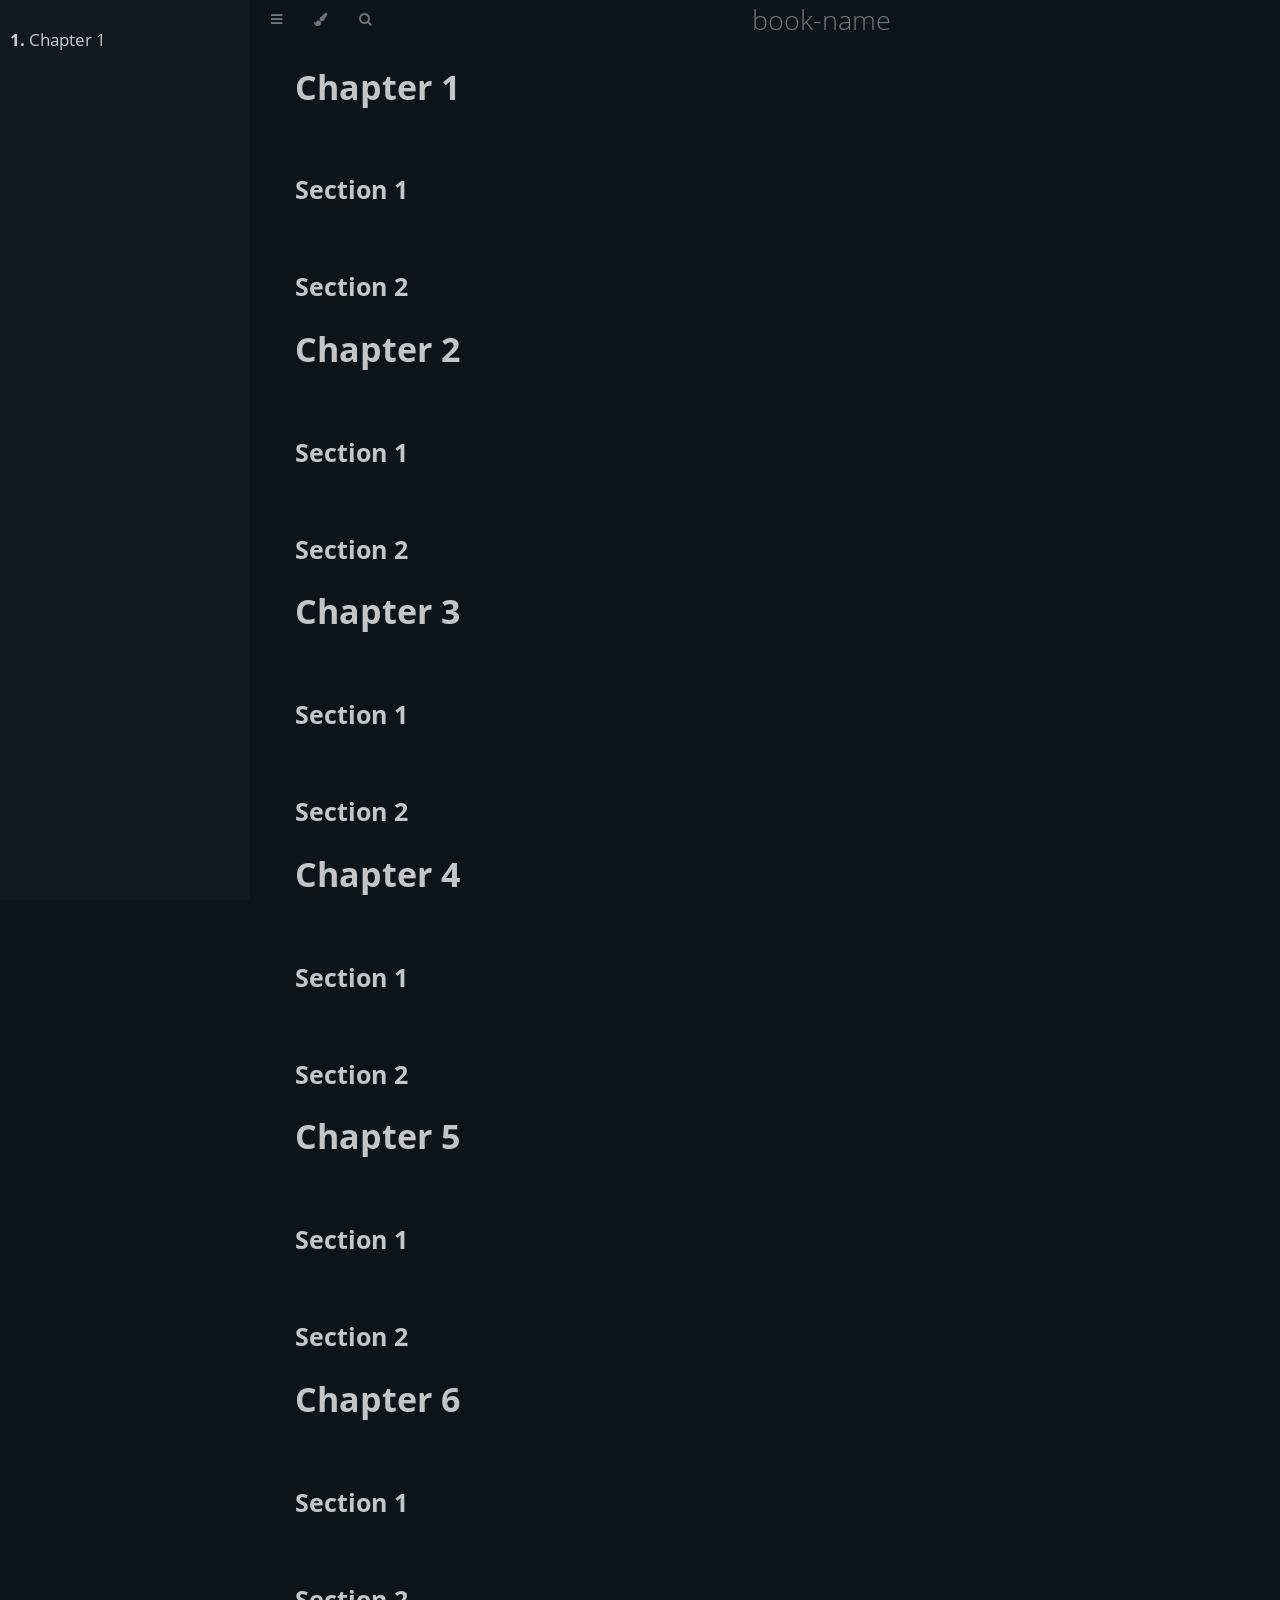
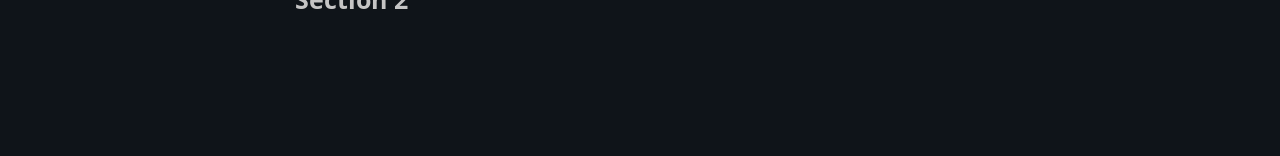
<file: index.html>
<!DOCTYPE HTML>
<html lang="zh" class="sidebar-visible no-js ayu">
    <head>
        <!-- Book generated using mdBook -->
        <meta charset="UTF-8">
        <title>Chapter 1 - book-name</title>
        <!-- Custom HTML head -->
        <meta content="text/html; charset=utf-8" http-equiv="Content-Type">
        <meta name="description" content="">
        <meta name="viewport" content="width=device-width, initial-scale=1">
        <meta name="theme-color" content="#ffffff" />

        <link rel="icon" href="favicon.svg">
        <link rel="shortcut icon" href="favicon.png">
        <link rel="stylesheet" href="css/variables.css">
        <link rel="stylesheet" href="css/general.css">
        <link rel="stylesheet" href="css/chrome.css">
        <!-- Fonts -->
        <link rel="stylesheet" href="FontAwesome/css/font-awesome.css">
        <link rel="stylesheet" href="fonts/fonts.css">
        <!-- Highlight.js Stylesheets -->
        <link rel="stylesheet" href="highlight.css">
        <link rel="stylesheet" href="tomorrow-night.css">
        <link rel="stylesheet" href="ayu-highlight.css">

        <!-- Custom theme stylesheets -->
        <link rel="stylesheet" href="theme/pagetoc.css">
    </head>
    <body>
        <!-- Provide site root to javascript -->
        <script type="text/javascript">
            var path_to_root = "";
            var default_theme = window.matchMedia("(prefers-color-scheme: dark)").matches ? "navy" : "ayu";
        </script>

        <!-- Work around some values being stored in localStorage wrapped in quotes -->
        <script type="text/javascript">
            try {
                var theme = localStorage.getItem('mdbook-theme');
                var sidebar = localStorage.getItem('mdbook-sidebar');

                if (theme.startsWith('"') && theme.endsWith('"')) {
                    localStorage.setItem('mdbook-theme', theme.slice(1, theme.length - 1));
                }

                if (sidebar.startsWith('"') && sidebar.endsWith('"')) {
                    localStorage.setItem('mdbook-sidebar', sidebar.slice(1, sidebar.length - 1));
                }
            } catch (e) { }
        </script>

        <!-- Set the theme before any content is loaded, prevents flash -->
        <script type="text/javascript">
            var theme;
            try { theme = localStorage.getItem('mdbook-theme'); } catch(e) { }
            if (theme === null || theme === undefined) { theme = default_theme; }
            var html = document.querySelector('html');
            html.classList.remove('no-js')
            html.classList.remove('ayu')
            html.classList.add(theme);
            html.classList.add('js');
        </script>

        <!-- Hide / unhide sidebar before it is displayed -->
        <script type="text/javascript">
            var html = document.querySelector('html');
            var sidebar = 'hidden';
            if (document.body.clientWidth >= 1080) {
                try { sidebar = localStorage.getItem('mdbook-sidebar'); } catch(e) { }
                sidebar = sidebar || 'visible';
            }
            html.classList.remove('sidebar-visible');
            html.classList.add("sidebar-" + sidebar);
        </script>

        <nav id="sidebar" class="sidebar" aria-label="Table of contents">
            <div class="sidebar-scrollbox">
                <ol class="chapter"><li class="chapter-item expanded "><a href="chapter_1.html"><strong aria-hidden="true">1.</strong> Chapter 1</a></li></ol>
            </div>
            <div id="sidebar-resize-handle" class="sidebar-resize-handle"></div>
        </nav>

        <div id="page-wrapper" class="page-wrapper">

            <div class="page">
                <div id="menu-bar-hover-placeholder"></div>
                <div id="menu-bar" class="menu-bar sticky bordered">
                    <div class="left-buttons">
                        <button id="sidebar-toggle" class="icon-button" type="button" title="Toggle Table of Contents" aria-label="Toggle Table of Contents" aria-controls="sidebar">
                            <i class="fa fa-bars"></i>
                        </button>
                        <button id="theme-toggle" class="icon-button" type="button" title="Change theme" aria-label="Change theme" aria-haspopup="true" aria-expanded="false" aria-controls="theme-list">
                            <i class="fa fa-paint-brush"></i>
                        </button>
                        <ul id="theme-list" class="theme-popup" aria-label="Themes" role="menu">
                            <li role="none"><button role="menuitem" class="theme" id="light">Light</button></li>
                            <li role="none"><button role="menuitem" class="theme" id="rust">Rust</button></li>
                            <li role="none"><button role="menuitem" class="theme" id="coal">Coal</button></li>
                            <li role="none"><button role="menuitem" class="theme" id="navy">Navy</button></li>
                            <li role="none"><button role="menuitem" class="theme" id="ayu">Ayu (default)</button></li>
                        </ul>
                        <button id="search-toggle" class="icon-button" type="button" title="Search. (Shortkey: s)" aria-label="Toggle Searchbar" aria-expanded="false" aria-keyshortcuts="S" aria-controls="searchbar">
                            <i class="fa fa-search"></i>
                        </button>
                    </div>

                    <h1 class="menu-title">book-name</h1>

                    <div class="right-buttons">
                    </div>
                </div>

                <div id="search-wrapper" class="hidden">
                    <form id="searchbar-outer" class="searchbar-outer">
                        <input type="search" id="searchbar" name="searchbar" placeholder="Search this book ..." aria-controls="searchresults-outer" aria-describedby="searchresults-header">
                    </form>
                    <div id="searchresults-outer" class="searchresults-outer hidden">
                        <div id="searchresults-header" class="searchresults-header"></div>
                        <ul id="searchresults">
                        </ul>
                    </div>
                </div>
                <!-- Apply ARIA attributes after the sidebar and the sidebar toggle button are added to the DOM -->
                <script type="text/javascript">
                    document.getElementById('sidebar-toggle').setAttribute('aria-expanded', sidebar === 'visible');
                    document.getElementById('sidebar').setAttribute('aria-hidden', sidebar !== 'visible');
                    Array.from(document.querySelectorAll('#sidebar a')).forEach(function(link) {
                        link.setAttribute('tabIndex', sidebar === 'visible' ? 0 : -1);
                    });
                </script>

                <div id="content" class="content">
                    <main>
                        <!-- Page table of contents -->
                        <div class="sidetoc"><nav class="pagetoc"></nav></div>

                        <!-- Page table of contents -->
                        <div class="sidetoc"><nav class="pagetoc"></nav></div>

                        <!-- Page table of contents -->
                        <div class="sidetoc"><nav class="pagetoc"></nav></div>

                        <!-- Page table of contents -->
                        <div class="sidetoc"><nav class="pagetoc"></nav></div>

                        <h1 id="chapter-1"><a class="header" href="#chapter-1">Chapter 1</a></h1>
<h2 id="section-1"><a class="header" href="#section-1">Section 1</a></h2>
<h2 id="section-2"><a class="header" href="#section-2">Section 2</a></h2>
<h1 id="chapter-2"><a class="header" href="#chapter-2">Chapter 2</a></h1>
<h2 id="section-1-1"><a class="header" href="#section-1-1">Section 1</a></h2>
<h2 id="section-2-1"><a class="header" href="#section-2-1">Section 2</a></h2>
<h1 id="chapter-3"><a class="header" href="#chapter-3">Chapter 3</a></h1>
<h2 id="section-1-2"><a class="header" href="#section-1-2">Section 1</a></h2>
<h2 id="section-2-2"><a class="header" href="#section-2-2">Section 2</a></h2>
<h1 id="chapter-4"><a class="header" href="#chapter-4">Chapter 4</a></h1>
<h2 id="section-1-3"><a class="header" href="#section-1-3">Section 1</a></h2>
<h2 id="section-2-3"><a class="header" href="#section-2-3">Section 2</a></h2>
<h1 id="chapter-5"><a class="header" href="#chapter-5">Chapter 5</a></h1>
<h2 id="section-1-4"><a class="header" href="#section-1-4">Section 1</a></h2>
<h2 id="section-2-4"><a class="header" href="#section-2-4">Section 2</a></h2>
<h1 id="chapter-6"><a class="header" href="#chapter-6">Chapter 6</a></h1>
<h2 id="section-1-5"><a class="header" href="#section-1-5">Section 1</a></h2>
<h2 id="section-2-5"><a class="header" href="#section-2-5">Section 2</a></h2>

                    </main>

                    <nav class="nav-wrapper" aria-label="Page navigation">
                        <!-- Mobile navigation buttons -->
                        <div style="clear: both"></div>
                    </nav>
                </div>
            </div>

            <nav class="nav-wide-wrapper" aria-label="Page navigation">
            </nav>

        </div>

        <script type="text/javascript">
            window.playground_copyable = true;
        </script>
        <script src="ace.js" type="text/javascript" charset="utf-8"></script>
        <script src="editor.js" type="text/javascript" charset="utf-8"></script>
        <script src="mode-rust.js" type="text/javascript" charset="utf-8"></script>
        <script src="theme-dawn.js" type="text/javascript" charset="utf-8"></script>
        <script src="theme-tomorrow_night.js" type="text/javascript" charset="utf-8"></script>
        <script src="elasticlunr.min.js" type="text/javascript" charset="utf-8"></script>
        <script src="mark.min.js" type="text/javascript" charset="utf-8"></script>
        <script src="searcher.js" type="text/javascript" charset="utf-8"></script>
        <script src="clipboard.min.js" type="text/javascript" charset="utf-8"></script>
        <script src="highlight.js" type="text/javascript" charset="utf-8"></script>
        <script src="book.js" type="text/javascript" charset="utf-8"></script>

        <!-- Custom JS scripts -->
        <script type="text/javascript" src="theme/pagetoc.js"></script>
    </body>
</html>
</file>
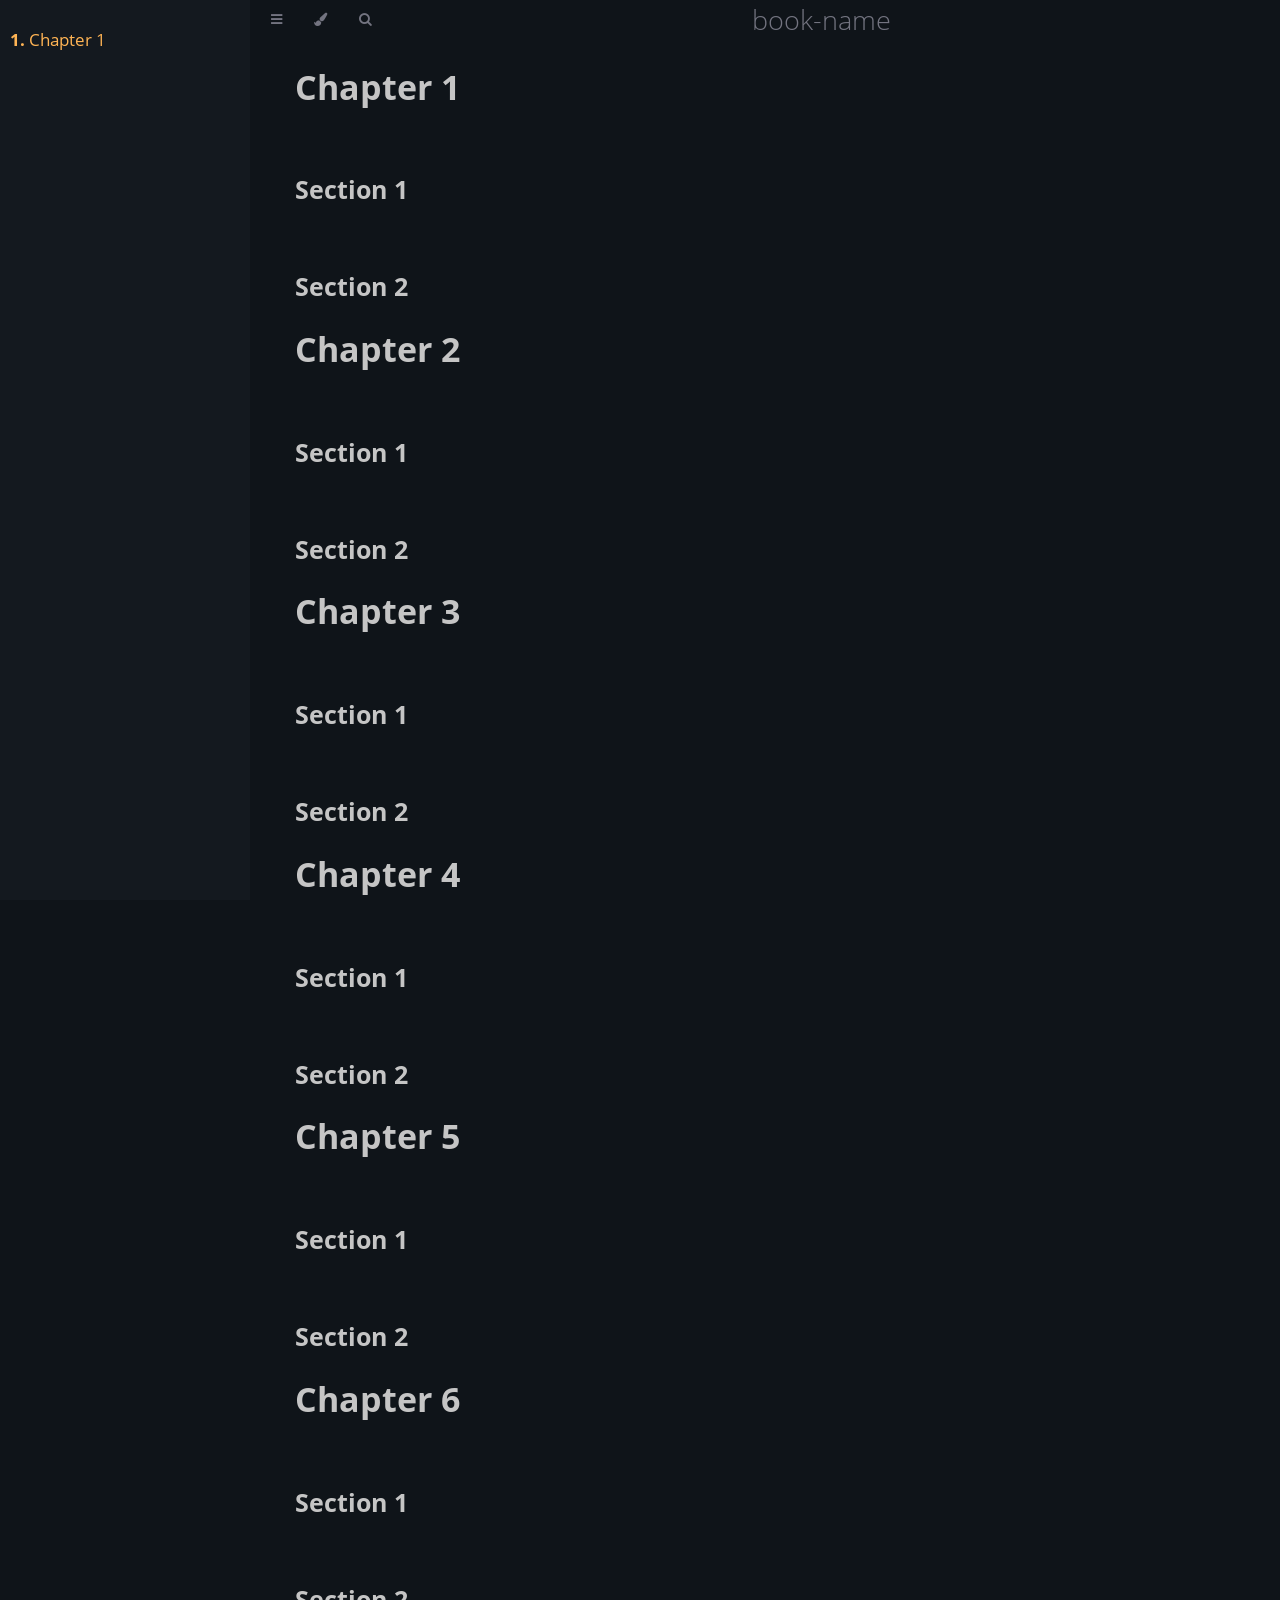
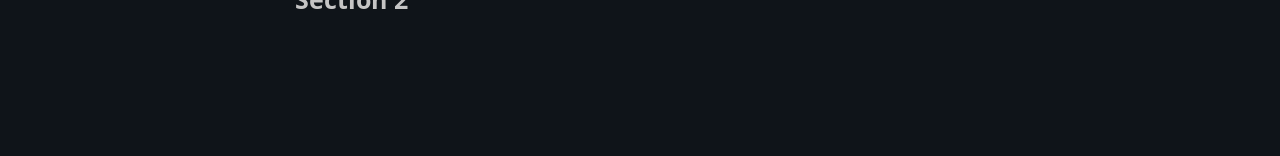
<file: chapter_1.html>
<!DOCTYPE HTML>
<html lang="zh" class="sidebar-visible no-js ayu">
    <head>
        <!-- Book generated using mdBook -->
        <meta charset="UTF-8">
        <title>Chapter 1 - book-name</title>
        <!-- Custom HTML head -->
        <meta content="text/html; charset=utf-8" http-equiv="Content-Type">
        <meta name="description" content="">
        <meta name="viewport" content="width=device-width, initial-scale=1">
        <meta name="theme-color" content="#ffffff" />

        <link rel="icon" href="favicon.svg">
        <link rel="shortcut icon" href="favicon.png">
        <link rel="stylesheet" href="css/variables.css">
        <link rel="stylesheet" href="css/general.css">
        <link rel="stylesheet" href="css/chrome.css">
        <!-- Fonts -->
        <link rel="stylesheet" href="FontAwesome/css/font-awesome.css">
        <link rel="stylesheet" href="fonts/fonts.css">
        <!-- Highlight.js Stylesheets -->
        <link rel="stylesheet" href="highlight.css">
        <link rel="stylesheet" href="tomorrow-night.css">
        <link rel="stylesheet" href="ayu-highlight.css">

        <!-- Custom theme stylesheets -->
        <link rel="stylesheet" href="theme/pagetoc.css">
    </head>
    <body>
        <!-- Provide site root to javascript -->
        <script type="text/javascript">
            var path_to_root = "";
            var default_theme = window.matchMedia("(prefers-color-scheme: dark)").matches ? "navy" : "ayu";
        </script>

        <!-- Work around some values being stored in localStorage wrapped in quotes -->
        <script type="text/javascript">
            try {
                var theme = localStorage.getItem('mdbook-theme');
                var sidebar = localStorage.getItem('mdbook-sidebar');

                if (theme.startsWith('"') && theme.endsWith('"')) {
                    localStorage.setItem('mdbook-theme', theme.slice(1, theme.length - 1));
                }

                if (sidebar.startsWith('"') && sidebar.endsWith('"')) {
                    localStorage.setItem('mdbook-sidebar', sidebar.slice(1, sidebar.length - 1));
                }
            } catch (e) { }
        </script>

        <!-- Set the theme before any content is loaded, prevents flash -->
        <script type="text/javascript">
            var theme;
            try { theme = localStorage.getItem('mdbook-theme'); } catch(e) { }
            if (theme === null || theme === undefined) { theme = default_theme; }
            var html = document.querySelector('html');
            html.classList.remove('no-js')
            html.classList.remove('ayu')
            html.classList.add(theme);
            html.classList.add('js');
        </script>

        <!-- Hide / unhide sidebar before it is displayed -->
        <script type="text/javascript">
            var html = document.querySelector('html');
            var sidebar = 'hidden';
            if (document.body.clientWidth >= 1080) {
                try { sidebar = localStorage.getItem('mdbook-sidebar'); } catch(e) { }
                sidebar = sidebar || 'visible';
            }
            html.classList.remove('sidebar-visible');
            html.classList.add("sidebar-" + sidebar);
        </script>

        <nav id="sidebar" class="sidebar" aria-label="Table of contents">
            <div class="sidebar-scrollbox">
                <ol class="chapter"><li class="chapter-item expanded "><a href="chapter_1.html" class="active"><strong aria-hidden="true">1.</strong> Chapter 1</a></li></ol>
            </div>
            <div id="sidebar-resize-handle" class="sidebar-resize-handle"></div>
        </nav>

        <div id="page-wrapper" class="page-wrapper">

            <div class="page">
                <div id="menu-bar-hover-placeholder"></div>
                <div id="menu-bar" class="menu-bar sticky bordered">
                    <div class="left-buttons">
                        <button id="sidebar-toggle" class="icon-button" type="button" title="Toggle Table of Contents" aria-label="Toggle Table of Contents" aria-controls="sidebar">
                            <i class="fa fa-bars"></i>
                        </button>
                        <button id="theme-toggle" class="icon-button" type="button" title="Change theme" aria-label="Change theme" aria-haspopup="true" aria-expanded="false" aria-controls="theme-list">
                            <i class="fa fa-paint-brush"></i>
                        </button>
                        <ul id="theme-list" class="theme-popup" aria-label="Themes" role="menu">
                            <li role="none"><button role="menuitem" class="theme" id="light">Light</button></li>
                            <li role="none"><button role="menuitem" class="theme" id="rust">Rust</button></li>
                            <li role="none"><button role="menuitem" class="theme" id="coal">Coal</button></li>
                            <li role="none"><button role="menuitem" class="theme" id="navy">Navy</button></li>
                            <li role="none"><button role="menuitem" class="theme" id="ayu">Ayu (default)</button></li>
                        </ul>
                        <button id="search-toggle" class="icon-button" type="button" title="Search. (Shortkey: s)" aria-label="Toggle Searchbar" aria-expanded="false" aria-keyshortcuts="S" aria-controls="searchbar">
                            <i class="fa fa-search"></i>
                        </button>
                    </div>

                    <h1 class="menu-title">book-name</h1>

                    <div class="right-buttons">
                    </div>
                </div>

                <div id="search-wrapper" class="hidden">
                    <form id="searchbar-outer" class="searchbar-outer">
                        <input type="search" id="searchbar" name="searchbar" placeholder="Search this book ..." aria-controls="searchresults-outer" aria-describedby="searchresults-header">
                    </form>
                    <div id="searchresults-outer" class="searchresults-outer hidden">
                        <div id="searchresults-header" class="searchresults-header"></div>
                        <ul id="searchresults">
                        </ul>
                    </div>
                </div>
                <!-- Apply ARIA attributes after the sidebar and the sidebar toggle button are added to the DOM -->
                <script type="text/javascript">
                    document.getElementById('sidebar-toggle').setAttribute('aria-expanded', sidebar === 'visible');
                    document.getElementById('sidebar').setAttribute('aria-hidden', sidebar !== 'visible');
                    Array.from(document.querySelectorAll('#sidebar a')).forEach(function(link) {
                        link.setAttribute('tabIndex', sidebar === 'visible' ? 0 : -1);
                    });
                </script>

                <div id="content" class="content">
                    <main>
                        <!-- Page table of contents -->
                        <div class="sidetoc"><nav class="pagetoc"></nav></div>

                        <!-- Page table of contents -->
                        <div class="sidetoc"><nav class="pagetoc"></nav></div>

                        <!-- Page table of contents -->
                        <div class="sidetoc"><nav class="pagetoc"></nav></div>

                        <!-- Page table of contents -->
                        <div class="sidetoc"><nav class="pagetoc"></nav></div>

                        <h1 id="chapter-1"><a class="header" href="#chapter-1">Chapter 1</a></h1>
<h2 id="section-1"><a class="header" href="#section-1">Section 1</a></h2>
<h2 id="section-2"><a class="header" href="#section-2">Section 2</a></h2>
<h1 id="chapter-2"><a class="header" href="#chapter-2">Chapter 2</a></h1>
<h2 id="section-1-1"><a class="header" href="#section-1-1">Section 1</a></h2>
<h2 id="section-2-1"><a class="header" href="#section-2-1">Section 2</a></h2>
<h1 id="chapter-3"><a class="header" href="#chapter-3">Chapter 3</a></h1>
<h2 id="section-1-2"><a class="header" href="#section-1-2">Section 1</a></h2>
<h2 id="section-2-2"><a class="header" href="#section-2-2">Section 2</a></h2>
<h1 id="chapter-4"><a class="header" href="#chapter-4">Chapter 4</a></h1>
<h2 id="section-1-3"><a class="header" href="#section-1-3">Section 1</a></h2>
<h2 id="section-2-3"><a class="header" href="#section-2-3">Section 2</a></h2>
<h1 id="chapter-5"><a class="header" href="#chapter-5">Chapter 5</a></h1>
<h2 id="section-1-4"><a class="header" href="#section-1-4">Section 1</a></h2>
<h2 id="section-2-4"><a class="header" href="#section-2-4">Section 2</a></h2>
<h1 id="chapter-6"><a class="header" href="#chapter-6">Chapter 6</a></h1>
<h2 id="section-1-5"><a class="header" href="#section-1-5">Section 1</a></h2>
<h2 id="section-2-5"><a class="header" href="#section-2-5">Section 2</a></h2>

                    </main>

                    <nav class="nav-wrapper" aria-label="Page navigation">
                        <!-- Mobile navigation buttons -->
                        <div style="clear: both"></div>
                    </nav>
                </div>
            </div>

            <nav class="nav-wide-wrapper" aria-label="Page navigation">
            </nav>

        </div>

        <script type="text/javascript">
            window.playground_copyable = true;
        </script>
        <script src="ace.js" type="text/javascript" charset="utf-8"></script>
        <script src="editor.js" type="text/javascript" charset="utf-8"></script>
        <script src="mode-rust.js" type="text/javascript" charset="utf-8"></script>
        <script src="theme-dawn.js" type="text/javascript" charset="utf-8"></script>
        <script src="theme-tomorrow_night.js" type="text/javascript" charset="utf-8"></script>
        <script src="elasticlunr.min.js" type="text/javascript" charset="utf-8"></script>
        <script src="mark.min.js" type="text/javascript" charset="utf-8"></script>
        <script src="searcher.js" type="text/javascript" charset="utf-8"></script>
        <script src="clipboard.min.js" type="text/javascript" charset="utf-8"></script>
        <script src="highlight.js" type="text/javascript" charset="utf-8"></script>
        <script src="book.js" type="text/javascript" charset="utf-8"></script>

        <!-- Custom JS scripts -->
        <script type="text/javascript" src="theme/pagetoc.js"></script>
    </body>
</html>
</file>
<file: css/variables.css>
/* Globals */

:root {
    --sidebar-width: 250px;
    --page-padding: 15px;
    --content-max-width: 82%;
    --menu-bar-height: 40px;
    --pagetoc-width: 13%;
    --pagetoc-fontsize: 14.5px;
}

@media only screen and (max-width:1439px) {
 :root{
    --content-max-width: 98%;
  }
}

@media only screen and (max-width:1439px) {
 :root{
    --content-max-width: 98%;
  }
}

@media only screen and (max-width:1439px) {
 :root{
    --content-max-width: 98%;
  }
}

@media only screen and (max-width:1439px) {
 :root{
    --content-max-width: 98%;
  }
}

/* Themes */

.ayu {
    --bg: hsl(210, 25%, 8%);
    --fg: #c5c5c5;

    --sidebar-bg: #14191f;
    --sidebar-fg: #c8c9db;
    --sidebar-non-existant: #5c6773;
    --sidebar-active: #ffb454;
    --sidebar-spacer: #2d334f;

    --scrollbar: var(--sidebar-fg);

    --icons: #737480;
    --icons-hover: #b7b9cc;

    --links: #0096cf;

    --inline-code-color: #ffb454;

    --theme-popup-bg: #14191f;
    --theme-popup-border: #5c6773;
    --theme-hover: #191f26;

    --quote-bg: hsl(226, 15%, 17%);
    --quote-border: hsl(226, 15%, 22%);

    --table-border-color: hsl(210, 25%, 13%);
    --table-header-bg: hsl(210, 25%, 28%);
    --table-alternate-bg: hsl(210, 25%, 11%);

    --searchbar-border-color: #848484;
    --searchbar-bg: #424242;
    --searchbar-fg: #fff;
    --searchbar-shadow-color: #d4c89f;
    --searchresults-header-fg: #666;
    --searchresults-border-color: #888;
    --searchresults-li-bg: #252932;
    --search-mark-bg: #e3b171;
}

.coal {
    --bg: hsl(200, 7%, 8%);
    --fg: #98a3ad;

    --sidebar-bg: #292c2f;
    --sidebar-fg: #a1adb8;
    --sidebar-non-existant: #505254;
    --sidebar-active: #3473ad;
    --sidebar-spacer: #393939;

    --scrollbar: var(--sidebar-fg);

    --icons: #43484d;
    --icons-hover: #b3c0cc;

    --links: #2b79a2;

    --inline-code-color: #c5c8c6;

    --theme-popup-bg: #141617;
    --theme-popup-border: #43484d;
    --theme-hover: #1f2124;

    --quote-bg: hsl(234, 21%, 18%);
    --quote-border: hsl(234, 21%, 23%);

    --table-border-color: hsl(200, 7%, 13%);
    --table-header-bg: hsl(200, 7%, 28%);
    --table-alternate-bg: hsl(200, 7%, 11%);

    --searchbar-border-color: #aaa;
    --searchbar-bg: #b7b7b7;
    --searchbar-fg: #000;
    --searchbar-shadow-color: #aaa;
    --searchresults-header-fg: #666;
    --searchresults-border-color: #98a3ad;
    --searchresults-li-bg: #2b2b2f;
    --search-mark-bg: #355c7d;
}

.light {
    --bg: hsl(0, 0%, 100%);
    --fg: hsl(0, 0%, 0%);

    --sidebar-bg: #fafafa;
    --sidebar-fg: hsl(0, 0%, 0%);
    --sidebar-non-existant: #aaaaaa;
    --sidebar-active: #1f1fff;
    --sidebar-spacer: #f4f4f4;

    --scrollbar: #8F8F8F;

    --icons: #747474;
    --icons-hover: #000000;

    --links: #1f1fff;

    --inline-code-color: #F42C4C;

    --theme-popup-bg: #fafafa;
    --theme-popup-border: #cccccc;
    --theme-hover: #e6e6e6;

    --quote-bg: hsl(197, 37%, 96%);
    --quote-border: hsl(197, 37%, 91%);

    --table-border-color: hsl(0, 0%, 95%);
    --table-header-bg: hsl(0, 0%, 80%);
    --table-alternate-bg: hsl(0, 0%, 97%);

    --searchbar-border-color: #aaa;
    --searchbar-bg: #fafafa;
    --searchbar-fg: #000;
    --searchbar-shadow-color: #aaa;
    --searchresults-header-fg: #666;
    --searchresults-border-color: #888;
    --searchresults-li-bg: #e4f2fe;
    --search-mark-bg: #a2cff5;
}

.navy {
    --bg: hsl(226, 23%, 11%);
    --fg: #bcbdd0;

    --sidebar-bg: #282d3f;
    --sidebar-fg: #c8c9db;
    --sidebar-non-existant: #505274;
    --sidebar-active: #2b79a2;
    --sidebar-spacer: #2d334f;

    --scrollbar: var(--sidebar-fg);

    --icons: #737480;
    --icons-hover: #b7b9cc;

    --links: #2b79a2;

    --inline-code-color: #c5c8c6;

    --theme-popup-bg: #161923;
    --theme-popup-border: #737480;
    --theme-hover: #282e40;

    --quote-bg: hsl(226, 15%, 17%);
    --quote-border: hsl(226, 15%, 22%);

    --table-border-color: hsl(226, 23%, 16%);
    --table-header-bg: hsl(226, 23%, 31%);
    --table-alternate-bg: hsl(226, 23%, 14%);

    --searchbar-border-color: #aaa;
    --searchbar-bg: #aeaec6;
    --searchbar-fg: #000;
    --searchbar-shadow-color: #aaa;
    --searchresults-header-fg: #5f5f71;
    --searchresults-border-color: #5c5c68;
    --searchresults-li-bg: #242430;
    --search-mark-bg: #a2cff5;
}

.rust {
    --bg: hsl(60, 9%, 87%);
    --fg: #262625;

    --sidebar-bg: #3b2e2a;
    --sidebar-fg: #c8c9db;
    --sidebar-non-existant: #505254;
    --sidebar-active: #e69f67;
    --sidebar-spacer: #45373a;

    --scrollbar: var(--sidebar-fg);

    --icons: #737480;
    --icons-hover: #262625;

    --links: #2b79a2;

    --inline-code-color: #6e6b5e;

    --theme-popup-bg: #e1e1db;
    --theme-popup-border: #b38f6b;
    --theme-hover: #99908a;

    --quote-bg: hsl(60, 5%, 75%);
    --quote-border: hsl(60, 5%, 70%);

    --table-border-color: hsl(60, 9%, 82%);
    --table-header-bg: #b3a497;
    --table-alternate-bg: hsl(60, 9%, 84%);

    --searchbar-border-color: #aaa;
    --searchbar-bg: #fafafa;
    --searchbar-fg: #000;
    --searchbar-shadow-color: #aaa;
    --searchresults-header-fg: #666;
    --searchresults-border-color: #888;
    --searchresults-li-bg: #dec2a2;
    --search-mark-bg: #e69f67;
}

@media (prefers-color-scheme: dark) {
    .light.no-js {
        --bg: hsl(200, 7%, 8%);
        --fg: #98a3ad;

        --sidebar-bg: #292c2f;
        --sidebar-fg: #a1adb8;
        --sidebar-non-existant: #505254;
        --sidebar-active: #3473ad;
        --sidebar-spacer: #393939;

        --scrollbar: var(--sidebar-fg);

        --icons: #43484d;
        --icons-hover: #b3c0cc;

        --links: #2b79a2;

        --inline-code-color: #c5c8c6;

        --theme-popup-bg: #141617;
        --theme-popup-border: #43484d;
        --theme-hover: #1f2124;

        --quote-bg: hsl(234, 21%, 18%);
        --quote-border: hsl(234, 21%, 23%);

        --table-border-color: hsl(200, 7%, 13%);
        --table-header-bg: hsl(200, 7%, 28%);
        --table-alternate-bg: hsl(200, 7%, 11%);

        --searchbar-border-color: #aaa;
        --searchbar-bg: #b7b7b7;
        --searchbar-fg: #000;
        --searchbar-shadow-color: #aaa;
        --searchresults-header-fg: #666;
        --searchresults-border-color: #98a3ad;
        --searchresults-li-bg: #2b2b2f;
        --search-mark-bg: #355c7d;
    }
}
</file>
<file: css/general.css>
/* Base styles and content styles */

@import 'variables.css';

:root {
    /* Browser default font-size is 16px, this way 1 rem = 10px */
    font-size: 70%;
}

html {
    font-family: "Open Sans", sans-serif;
    color: var(--fg);
    background-color: var(--bg);
    text-size-adjust: none;
    -webkit-text-size-adjust: none;
}

body {
    margin: 0;
    font-size: 1.5rem;
    overflow-x: hidden;
}

code {
    font-family: "Source Code Pro", Consolas, "Ubuntu Mono", Menlo, "DejaVu Sans Mono", monospace, monospace !important;
    font-size: 0.9em; /* please adjust the ace font size accordingly in editor.js */
}

/* Don't change font size in headers. */
h1 code, h2 code, h3 code, h4 code, h5 code, h6 code {
    font-size: unset;
}

.left { float: left; }
.right { float: right; }
.boring { opacity: 0.6; }
.hide-boring .boring { display: none; }
.hidden { display: none !important; }

h2, h3 { margin-top: 2.5em; }
h4, h5 { margin-top: 2em; }

.header + .header h3,
.header + .header h4,
.header + .header h5 {
    margin-top: 1em;
}

h1:target::before,
h2:target::before,
h3:target::before,
h4:target::before,
h5:target::before,
h6:target::before {
    display: inline-block;
    content: "»";
    margin-left: -30px;
    width: 30px;
}

/* This is broken on Safari as of version 14, but is fixed
   in Safari Technology Preview 117 which I think will be Safari 14.2.
   https://bugs.webkit.org/show_bug.cgi?id=218076
*/
:target {
    scroll-margin-top: calc(var(--menu-bar-height) + 0.5em);
}

.page {
    outline: 0;
    padding: 0 var(--page-padding);
    margin-top: calc(0px - var(--menu-bar-height)); /* Compensate for the #menu-bar-hover-placeholder */
}
.page-wrapper {
    box-sizing: border-box;
}
.js:not(.sidebar-resizing) .page-wrapper {
    transition: margin-left 0.3s ease, transform 0.3s ease; /* Animation: slide away */
}

.content {
    overflow-y: auto;
    padding: 0 10px;
    padding-bottom: 50px;
}
.content main {
    margin-left: 2%;
    margin-right: 2%;
    max-width: var(--content-max-width);
}
.content p { line-height: 1.45em; }
.content ol { line-height: 1.45em; }
.content ul { line-height: 1.45em; }
.content a { text-decoration: none; }
.content a:hover { text-decoration: underline; }
.content img, .content video { max-width: 100%; }
.content .header:link,
.content .header:visited {
    color: var(--fg);
}
.content .header:link,
.content .header:visited:hover {
    text-decoration: none;
}

table {
    margin: 0 auto;
    border-collapse: collapse;
}
table td {
    padding: 3px 20px;
    border: 1px var(--table-border-color) solid;
}
table thead {
    background: var(--table-header-bg);
}
table thead td {
    font-weight: 700;
    border: none;
}
table thead th {
    padding: 3px 20px;
}
table thead tr {
    border: 1px var(--table-header-bg) solid;
}
/* Alternate background colors for rows */
table tbody tr:nth-child(2n) {
    background: var(--table-alternate-bg);
}


blockquote {
    margin: 20px 0;
    padding: 0 20px;
    color: var(--fg);
    background-color: var(--quote-bg);
    border-top: .1em solid var(--quote-border);
    border-bottom: .1em solid var(--quote-border);
}


:not(.footnote-definition) + .footnote-definition,
.footnote-definition + :not(.footnote-definition) {
    margin-top: 2em;
}
.footnote-definition {
    font-size: 0.9em;
    margin: 0.5em 0;
}
.footnote-definition p {
    display: inline;
}

.tooltiptext {
    position: absolute;
    visibility: hidden;
    color: #fff;
    background-color: #333;
    transform: translateX(-50%); /* Center by moving tooltip 50% of its width left */
    left: -8px; /* Half of the width of the icon */
    top: -35px;
    font-size: 0.8em;
    text-align: center;
    border-radius: 6px;
    padding: 5px 8px;
    margin: 5px;
    z-index: 1000;
}
.tooltipped .tooltiptext {
    visibility: visible;
}

.chapter li.part-title {
    color: var(--sidebar-fg);
    margin: 5px 0px;
    font-weight: bold;
}

.result-no-output {
    font-style: italic;
}
</file>
<file: css/chrome.css>
/* CSS for UI elements (a.k.a. chrome) */

@import 'variables.css';

::-webkit-scrollbar {
    background: var(--bg);
}
::-webkit-scrollbar-thumb {
    background: var(--scrollbar);
}
html {
    scrollbar-color: var(--scrollbar) var(--bg);
}
#searchresults a,
.content a:link,
a:visited,
a > .hljs {
    color: var(--links);
}

/* Menu Bar */

#menu-bar,
#menu-bar-hover-placeholder {
    z-index: 101;
    margin: auto calc(0px - var(--page-padding));
}
#menu-bar {
    position: relative;
    display: flex;
    flex-wrap: wrap;
    background-color: var(--bg);
    border-bottom-color: var(--bg);
    border-bottom-width: 1px;
    border-bottom-style: solid;
}
#menu-bar.sticky,
.js #menu-bar-hover-placeholder:hover + #menu-bar,
.js #menu-bar:hover,
.js.sidebar-visible #menu-bar {
    position: -webkit-sticky;
    position: sticky;
    top: 0 !important;
}
#menu-bar-hover-placeholder {
    position: sticky;
    position: -webkit-sticky;
    top: 0;
    height: var(--menu-bar-height);
}
#menu-bar.bordered {
    border-bottom-color: var(--table-border-color);
}
#menu-bar i, #menu-bar .icon-button {
    position: relative;
    padding: 0 8px;
    z-index: 10;
    line-height: var(--menu-bar-height);
    cursor: pointer;
    transition: color 0.5s;
}
@media only screen and (max-width: 420px) {
    #menu-bar i, #menu-bar .icon-button {
        padding: 0 5px;
    }
}

.icon-button {
    border: none;
    background: none;
    padding: 0;
    color: inherit;
}
.icon-button i {
    margin: 0;
}

.right-buttons {
    margin: 0 15px;
}
.right-buttons a {
    text-decoration: none;
}

.left-buttons {
    display: flex;
    margin: 0 5px;
}
.no-js .left-buttons {
    display: none;
}

.menu-title {
    display: inline-block;
    font-weight: 200;
    font-size: 2.4rem;
    line-height: var(--menu-bar-height);
    text-align: center;
    margin: 0;
    flex: 1;
    white-space: nowrap;
    overflow: hidden;
    text-overflow: ellipsis;
}
.js .menu-title {
    cursor: pointer;
}

.menu-bar,
.menu-bar:visited,
.nav-chapters,
.nav-chapters:visited,
.mobile-nav-chapters,
.mobile-nav-chapters:visited,
.menu-bar .icon-button,
.menu-bar a i {
    color: var(--icons);
}

.menu-bar i:hover,
.menu-bar .icon-button:hover,
.nav-chapters:hover,
.mobile-nav-chapters i:hover {
    color: var(--icons-hover);
}

/* Nav Icons */

.nav-chapters {
    font-size: 2.5em;
    text-align: center;
    text-decoration: none;

    position: fixed;
    top: 0;
    bottom: 0;
    margin: 0;
    max-width: auto;
    min-width: auto;

    display: flex;
    justify-content: center;
    align-content: center;
    flex-direction: column;

    transition: color 0.5s, background-color 0.5s;
}

.nav-chapters:hover {
    text-decoration: none;
    background-color: var(--theme-hover);
    transition: background-color 0.15s, color 0.15s;
}

.nav-wrapper {
    margin-top: 50px;
    display: none;
}

.mobile-nav-chapters {
    font-size: 2.5em;
    text-align: center;
    text-decoration: none;
    width: 90px;
    border-radius: 5px;
    background-color: var(--sidebar-bg);
}

.previous {
    float: left;
}

.next {
    float: right;
    right: var(--page-padding);
}

@media only screen and (max-width: 1080px) {
    .nav-wide-wrapper { display: none; }
    .nav-wrapper { display: block; }
}

@media only screen and (max-width: 1380px) {
    .sidebar-visible .nav-wide-wrapper { display: none; }
    .sidebar-visible .nav-wrapper { display: block; }
}

/* Inline code */

:not(pre) > .hljs {
    display: inline;
    padding: 0.1em 0.3em;
    border-radius: 3px;
}

:not(pre):not(a) > .hljs {
    color: var(--inline-code-color);
    overflow-x: initial;
}

a:hover > .hljs {
    text-decoration: underline;
}

pre {
    position: relative;
}
pre > .buttons {
    position: absolute;
    z-index: 100;
    right: 5px;
    top: 5px;

    color: var(--sidebar-fg);
    cursor: pointer;
}
pre > .buttons :hover {
    color: var(--sidebar-active);
}
pre > .buttons i {
    margin-left: 8px;
}
pre > .buttons button {
    color: inherit;
    background: transparent;
    border: none;
    cursor: inherit;
}
pre > .result {
    margin-top: 10px;
}

/* Search */

#searchresults a {
    text-decoration: none;
}

mark {
    border-radius: 2px;
    padding: 0 3px 1px 3px;
    margin: 0 -3px -1px -3px;
    background-color: var(--search-mark-bg);
    transition: background-color 300ms linear;
    cursor: pointer;
}

mark.fade-out {
    background-color: rgba(0,0,0,0) !important;
    cursor: auto;
}

.searchbar-outer {
    margin-left: auto;
    margin-right: auto;
    max-width: var(--content-max-width);
}

#searchbar {
    width: 100%;
    margin: 5px auto 0px auto;
    padding: 10px 16px;
    transition: box-shadow 300ms ease-in-out;
    border: 1px solid var(--searchbar-border-color);
    border-radius: 3px;
    background-color: var(--searchbar-bg);
    color: var(--searchbar-fg);
}
#searchbar:focus,
#searchbar.active {
    box-shadow: 0 0 3px var(--searchbar-shadow-color);
}

.searchresults-header {
    font-weight: bold;
    font-size: 1em;
    padding: 18px 0 0 5px;
    color: var(--searchresults-header-fg);
}

.searchresults-outer {
    margin-left: auto;
    margin-right: auto;
    max-width: var(--content-max-width);
    border-bottom: 1px dashed var(--searchresults-border-color);
}

ul#searchresults {
    list-style: none;
    padding-left: 20px;
}
ul#searchresults li {
    margin: 10px 0px;
    padding: 2px;
    border-radius: 2px;
}
ul#searchresults li.focus {
    background-color: var(--searchresults-li-bg);
}
ul#searchresults span.teaser {
    display: block;
    clear: both;
    margin: 5px 0 0 20px;
    font-size: 0.8em;
}
ul#searchresults span.teaser em {
    font-weight: bold;
    font-style: normal;
}

/* Sidebar */

.sidebar {
    position: fixed;
    left: 0;
    top: 0;
    bottom: 0;
    width: var(--sidebar-width);
    font-size: 1em;
    box-sizing: border-box;
    -webkit-overflow-scrolling: touch;
    overscroll-behavior-y: contain;
    background-color: var(--sidebar-bg);
    color: var(--sidebar-fg);
}
.sidebar-resizing {
    -moz-user-select: none;
    -webkit-user-select: none;
    -ms-user-select: none;
    user-select: none;
}
.js:not(.sidebar-resizing) .sidebar {
    transition: transform 0.3s; /* Animation: slide away */
}
.sidebar code {
    line-height: 2em;
}
.sidebar .sidebar-scrollbox {
    overflow-y: auto;
    position: absolute;
    top: 0;
    bottom: 0;
    left: 0;
    right: 0;
    padding: 10px 10px;
}
.sidebar .sidebar-resize-handle {
    position: absolute;
    cursor: col-resize;
    width: 0;
    right: 0;
    top: 0;
    bottom: 0;
}
.js .sidebar .sidebar-resize-handle {
    cursor: col-resize;
    width: 5px;
}
.sidebar-hidden .sidebar {
    transform: translateX(calc(0px - var(--sidebar-width)));
}
.sidebar::-webkit-scrollbar {
    background: var(--sidebar-bg);
}
.sidebar::-webkit-scrollbar-thumb {
    background: var(--scrollbar);
}

.sidebar-visible .page-wrapper {
    transform: translateX(var(--sidebar-width));
}
@media only screen and (min-width: 620px) {
    .sidebar-visible .page-wrapper {
        transform: none;
        margin-left: var(--sidebar-width);
    }
}

.chapter {
    list-style: none outside none;
    padding-left: 0;
    line-height: 2em;
}

.chapter ol {
    width: 100%;
}

.chapter li {
    display: flex;
    color: var(--sidebar-non-existant);
}
.chapter li a {
    display: block;
    padding: 0;
    text-decoration: none;
    color: var(--sidebar-fg);
}

.chapter li a:hover {
    color: var(--sidebar-active);
}

.chapter li a.active {
    color: var(--sidebar-active);
}

.chapter li > a.toggle {
    cursor: pointer;
    display: block;
    margin-left: auto;
    padding: 0 10px;
    user-select: none;
    opacity: 0.68;
}

.chapter li > a.toggle div {
    transition: transform 0.5s;
}

/* collapse the section */
.chapter li:not(.expanded) + li > ol {
    display: none;
}

.chapter li.chapter-item {
    line-height: 1.5em;
    margin-top: 0.6em;
}

.chapter li.expanded > a.toggle div {
    transform: rotate(90deg);
}

.spacer {
    width: 100%;
    height: 3px;
    margin: 5px 0px;
}
.chapter .spacer {
    background-color: var(--sidebar-spacer);
}

@media (-moz-touch-enabled: 1), (pointer: coarse) {
    .chapter li a { padding: 5px 0; }
    .spacer { margin: 10px 0; }
}

.section {
    list-style: none outside none;
    padding-left: 20px;
    line-height: 1.5em;
}

/* Theme Menu Popup */

.theme-popup {
    position: absolute;
    left: 10px;
    top: var(--menu-bar-height);
    z-index: 1000;
    border-radius: 4px;
    font-size: 0.7em;
    color: var(--fg);
    background: var(--theme-popup-bg);
    border: 1px solid var(--theme-popup-border);
    margin: 0;
    padding: 0;
    list-style: none;
    display: none;
}
.theme-popup .default {
    color: var(--icons);
}
.theme-popup .theme {
    width: 100%;
    border: 0;
    margin: 0;
    padding: 2px 10px;
    line-height: 25px;
    white-space: nowrap;
    text-align: left;
    cursor: pointer;
    color: inherit;
    background: inherit;
    font-size: inherit;
}
.theme-popup .theme:hover {
    background-color: var(--theme-hover);
}
.theme-popup .theme:hover:first-child,
.theme-popup .theme:hover:last-child {
    border-top-left-radius: inherit;
    border-top-right-radius: inherit;
}
</file>
<file: fonts/fonts.css>
/* Open Sans is licensed under the Apache License, Version 2.0. See http://www.apache.org/licenses/LICENSE-2.0 */
/* Source Code Pro is under the Open Font License. See https://scripts.sil.org/cms/scripts/page.php?site_id=nrsi&id=OFL */

/* open-sans-300 - latin_vietnamese_latin-ext_greek-ext_greek_cyrillic-ext_cyrillic */
@font-face {
  font-family: 'Open Sans';
  font-style: normal;
  font-weight: 300;
  src: local('Open Sans Light'), local('OpenSans-Light'),
       url('open-sans-v17-all-charsets-300.woff2') format('woff2');
}

/* open-sans-300italic - latin_vietnamese_latin-ext_greek-ext_greek_cyrillic-ext_cyrillic */
@font-face {
  font-family: 'Open Sans';
  font-style: italic;
  font-weight: 300;
  src: local('Open Sans Light Italic'), local('OpenSans-LightItalic'),
       url('open-sans-v17-all-charsets-300italic.woff2') format('woff2');
}

/* open-sans-regular - latin_vietnamese_latin-ext_greek-ext_greek_cyrillic-ext_cyrillic */
@font-face {
  font-family: 'Open Sans';
  font-style: normal;
  font-weight: 400;
  src: local('Open Sans Regular'), local('OpenSans-Regular'),
       url('open-sans-v17-all-charsets-regular.woff2') format('woff2');
}

/* open-sans-italic - latin_vietnamese_latin-ext_greek-ext_greek_cyrillic-ext_cyrillic */
@font-face {
  font-family: 'Open Sans';
  font-style: italic;
  font-weight: 400;
  src: local('Open Sans Italic'), local('OpenSans-Italic'),
       url('open-sans-v17-all-charsets-italic.woff2') format('woff2');
}

/* open-sans-600 - latin_vietnamese_latin-ext_greek-ext_greek_cyrillic-ext_cyrillic */
@font-face {
  font-family: 'Open Sans';
  font-style: normal;
  font-weight: 600;
  src: local('Open Sans SemiBold'), local('OpenSans-SemiBold'),
       url('open-sans-v17-all-charsets-600.woff2') format('woff2');
}

/* open-sans-600italic - latin_vietnamese_latin-ext_greek-ext_greek_cyrillic-ext_cyrillic */
@font-face {
  font-family: 'Open Sans';
  font-style: italic;
  font-weight: 600;
  src: local('Open Sans SemiBold Italic'), local('OpenSans-SemiBoldItalic'),
       url('open-sans-v17-all-charsets-600italic.woff2') format('woff2');
}

/* open-sans-700 - latin_vietnamese_latin-ext_greek-ext_greek_cyrillic-ext_cyrillic */
@font-face {
  font-family: 'Open Sans';
  font-style: normal;
  font-weight: 700;
  src: local('Open Sans Bold'), local('OpenSans-Bold'),
       url('open-sans-v17-all-charsets-700.woff2') format('woff2');
}

/* open-sans-700italic - latin_vietnamese_latin-ext_greek-ext_greek_cyrillic-ext_cyrillic */
@font-face {
  font-family: 'Open Sans';
  font-style: italic;
  font-weight: 700;
  src: local('Open Sans Bold Italic'), local('OpenSans-BoldItalic'),
       url('open-sans-v17-all-charsets-700italic.woff2') format('woff2');
}

/* open-sans-800 - latin_vietnamese_latin-ext_greek-ext_greek_cyrillic-ext_cyrillic */
@font-face {
  font-family: 'Open Sans';
  font-style: normal;
  font-weight: 800;
  src: local('Open Sans ExtraBold'), local('OpenSans-ExtraBold'),
       url('open-sans-v17-all-charsets-800.woff2') format('woff2');
}

/* open-sans-800italic - latin_vietnamese_latin-ext_greek-ext_greek_cyrillic-ext_cyrillic */
@font-face {
  font-family: 'Open Sans';
  font-style: italic;
  font-weight: 800;
  src: local('Open Sans ExtraBold Italic'), local('OpenSans-ExtraBoldItalic'),
       url('open-sans-v17-all-charsets-800italic.woff2') format('woff2');
}

/* source-code-pro-500 - latin_vietnamese_latin-ext_greek_cyrillic-ext_cyrillic */
@font-face {
  font-family: 'Source Code Pro';
  font-style: normal;
  font-weight: 500;
  src: url('source-code-pro-v11-all-charsets-500.woff2') format('woff2');
}
</file>
<file: highlight.css>
/*
 * An increased contrast highlighting scheme loosely based on the
 * "Base16 Atelier Dune Light" theme by Bram de Haan
 * (http://atelierbram.github.io/syntax-highlighting/atelier-schemes/dune)
 * Original Base16 color scheme by Chris Kempson
 * (https://github.com/chriskempson/base16)
 */

/* Comment */
.hljs-comment,
.hljs-quote {
  color: #575757;
}

/* Red */
.hljs-variable,
.hljs-template-variable,
.hljs-attribute,
.hljs-tag,
.hljs-name,
.hljs-regexp,
.hljs-link,
.hljs-name,
.hljs-selector-id,
.hljs-selector-class {
  color: #d70025;
}

/* Orange */
.hljs-number,
.hljs-meta,
.hljs-built_in,
.hljs-builtin-name,
.hljs-literal,
.hljs-type,
.hljs-params {
  color: #b21e00;
}

/* Green */
.hljs-string,
.hljs-symbol,
.hljs-bullet {
  color: #008200;
}

/* Blue */
.hljs-title,
.hljs-section {
  color: #0030f2;
}

/* Purple */
.hljs-keyword,
.hljs-selector-tag {
  color: #9d00ec;
}

.hljs {
  display: block;
  overflow-x: auto;
  background: #f6f7f6;
  color: #000;
  padding: 0.5em;
}

.hljs-emphasis {
  font-style: italic;
}

.hljs-strong {
  font-weight: bold;
}

.hljs-addition {
  color: #22863a;
  background-color: #f0fff4;
}

.hljs-deletion {
  color: #b31d28;
  background-color: #ffeef0;
}
</file>
<file: tomorrow-night.css>
/* Tomorrow Night Theme */
/* http://jmblog.github.com/color-themes-for-google-code-highlightjs */
/* Original theme - https://github.com/chriskempson/tomorrow-theme */
/* http://jmblog.github.com/color-themes-for-google-code-highlightjs */

/* Tomorrow Comment */
.hljs-comment {
  color: #969896;
}

/* Tomorrow Red */
.hljs-variable,
.hljs-attribute,
.hljs-tag,
.hljs-regexp,
.ruby .hljs-constant,
.xml .hljs-tag .hljs-title,
.xml .hljs-pi,
.xml .hljs-doctype,
.html .hljs-doctype,
.css .hljs-id,
.css .hljs-class,
.css .hljs-pseudo {
  color: #cc6666;
}

/* Tomorrow Orange */
.hljs-number,
.hljs-preprocessor,
.hljs-pragma,
.hljs-built_in,
.hljs-literal,
.hljs-params,
.hljs-constant {
  color: #de935f;
}

/* Tomorrow Yellow */
.ruby .hljs-class .hljs-title,
.css .hljs-rule .hljs-attribute {
  color: #f0c674;
}

/* Tomorrow Green */
.hljs-string,
.hljs-value,
.hljs-inheritance,
.hljs-header,
.hljs-name,
.ruby .hljs-symbol,
.xml .hljs-cdata {
  color: #b5bd68;
}

/* Tomorrow Aqua */
.hljs-title,
.css .hljs-hexcolor {
  color: #8abeb7;
}

/* Tomorrow Blue */
.hljs-function,
.python .hljs-decorator,
.python .hljs-title,
.ruby .hljs-function .hljs-title,
.ruby .hljs-title .hljs-keyword,
.perl .hljs-sub,
.javascript .hljs-title,
.coffeescript .hljs-title {
  color: #81a2be;
}

/* Tomorrow Purple */
.hljs-keyword,
.javascript .hljs-function {
  color: #b294bb;
}

.hljs {
  display: block;
  overflow-x: auto;
  background: #1d1f21;
  color: #c5c8c6;
  padding: 0.5em;
  -webkit-text-size-adjust: none;
}

.coffeescript .javascript,
.javascript .xml,
.tex .hljs-formula,
.xml .javascript,
.xml .vbscript,
.xml .css,
.xml .hljs-cdata {
  opacity: 0.5;
}

.hljs-addition {
  color: #718c00;
}

.hljs-deletion {
  color: #c82829;
}
</file>
<file: ayu-highlight.css>
/*
Based off of the Ayu theme
Original by Dempfi (https://github.com/dempfi/ayu)
*/

.hljs {
  display: block;
  overflow-x: auto;
  background: #191f26;
  color: #e6e1cf;
  padding: 0.5em;
}

.hljs-comment,
.hljs-quote {
  color: #5c6773;
  font-style: italic;
}

.hljs-variable,
.hljs-template-variable,
.hljs-attribute,
.hljs-attr,
.hljs-regexp,
.hljs-link,
.hljs-selector-id,
.hljs-selector-class {
  color: #ff7733;
}

.hljs-number,
.hljs-meta,
.hljs-builtin-name,
.hljs-literal,
.hljs-type,
.hljs-params {
  color: #ffee99;
}

.hljs-string,
.hljs-bullet {
  color: #b8cc52;
}

.hljs-title,
.hljs-built_in,
.hljs-section {
  color: #ffb454;
}

.hljs-keyword,
.hljs-selector-tag,
.hljs-symbol {
  color: #ff7733;
}

.hljs-name {
    color: #36a3d9;
}

.hljs-tag {
    color: #00568d;
}

.hljs-emphasis {
  font-style: italic;
}

.hljs-strong {
  font-weight: bold;
}

.hljs-addition {
  color: #91b362;
}

.hljs-deletion {
  color: #d96c75;
}
</file>
<file: theme/pagetoc.css>
/* src: https://github.com/JorelAli/mdBook-pagetoc */

@media only screen and (max-width:1439px) {
    .sidetoc {
        display: none;
    }
}

@media only screen and (min-width:1440px) {
    main {
        position: relative;
    }
    .sidetoc {
        margin-left: auto;
        margin-right: auto;
        /* left: calc(90% + (var(--content-min-width))/4 - 110px); */
        left: 101%;
        position: absolute;
        font-size: var(--pagetoc-fontsize);
    }
    .pagetoc {
        position: fixed;
        width: var(--pagetoc-width);
    }
    .pagetoc a {
        border-left: 1px solid var(--sidebar-bg);
        /* color: var(--fg); */
        /* color: var(--sidebar-fg); */
        color: var(--links);
        display: block;
        padding-bottom: 5px;
        padding-top: 5px;
        padding-left: 10px;
        text-align: left;
        text-decoration: none;
        font-weight: normal;
        background: var(--sidebar-bg);
    }
    .pagetoc a:hover,
    .pagetoc a.active {
        background: var(--sidebar-bg);
        /* color: var(--sidebar-fg); */
        color: var(--sidebar-active);
        font-weight: bold;
        font-size: var(--pagetoc-fontsize);
    }
}
</file>
